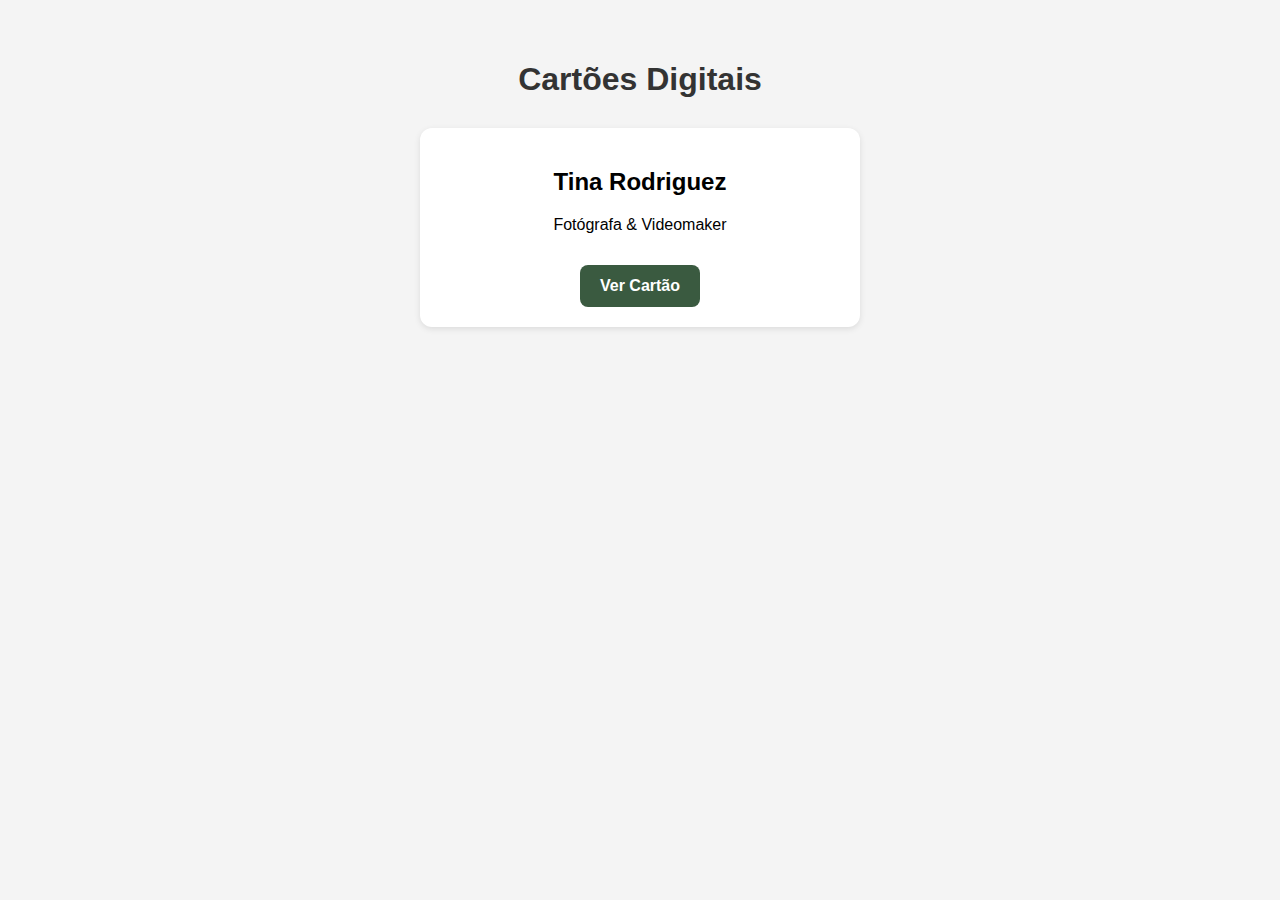
<file: index.html>
<!DOCTYPE html>
<html lang="pt-BR">
<head>
    <meta charset="UTF-8">
    <title>Cartões Digitais | Hugo Viitor</title>
    <meta name="viewport" content="width=device-width, initial-scale=1.0">
    <style>
        body {
            font-family: sans-serif;
            background-color: #f4f4f4;
            margin: 0;
            padding: 40px 20px;
            text-align: center;
        }
        h1 {
            color: #333;
            margin-bottom: 30px;
        }
        .cartao {
            background-color: #ffffff;
            border-radius: 12px;
            box-shadow: 0 2px 6px rgba(0,0,0,0.1);
            margin: 15px auto;
            max-width: 400px;
            padding: 20px;
        }
        .btn {
            display: inline-block;
            margin-top: 15px;
            padding: 12px 20px;
            background-color: #3a5a40;
            color: #fff;
            text-decoration: none;
            border-radius: 8px;
            font-weight: bold;
        }
        .btn:hover {
            background-color: #588157;
        }
    </style>
</head>
<body>
    <h1>Cartões Digitais</h1>

    <div class="cartao">
        <h2>Tina Rodriguez</h2>
        <p>Fotógrafa & Videomaker</p>
        <a class="btn" href="tina-rodriguez.html" target="_blank">Ver Cartão</a>
    </div>

    <!-- Você pode duplicar os blocos abaixo para novos cartões -->
    <!--
    <div class="cartao">
        <h2>João Silva</h2>
        <p>Advogado</p>
        <a class="btn" href="joao-silva.html" target="_blank">Ver Cartão</a>
    </div>
    -->

</body>
</html>
</file>
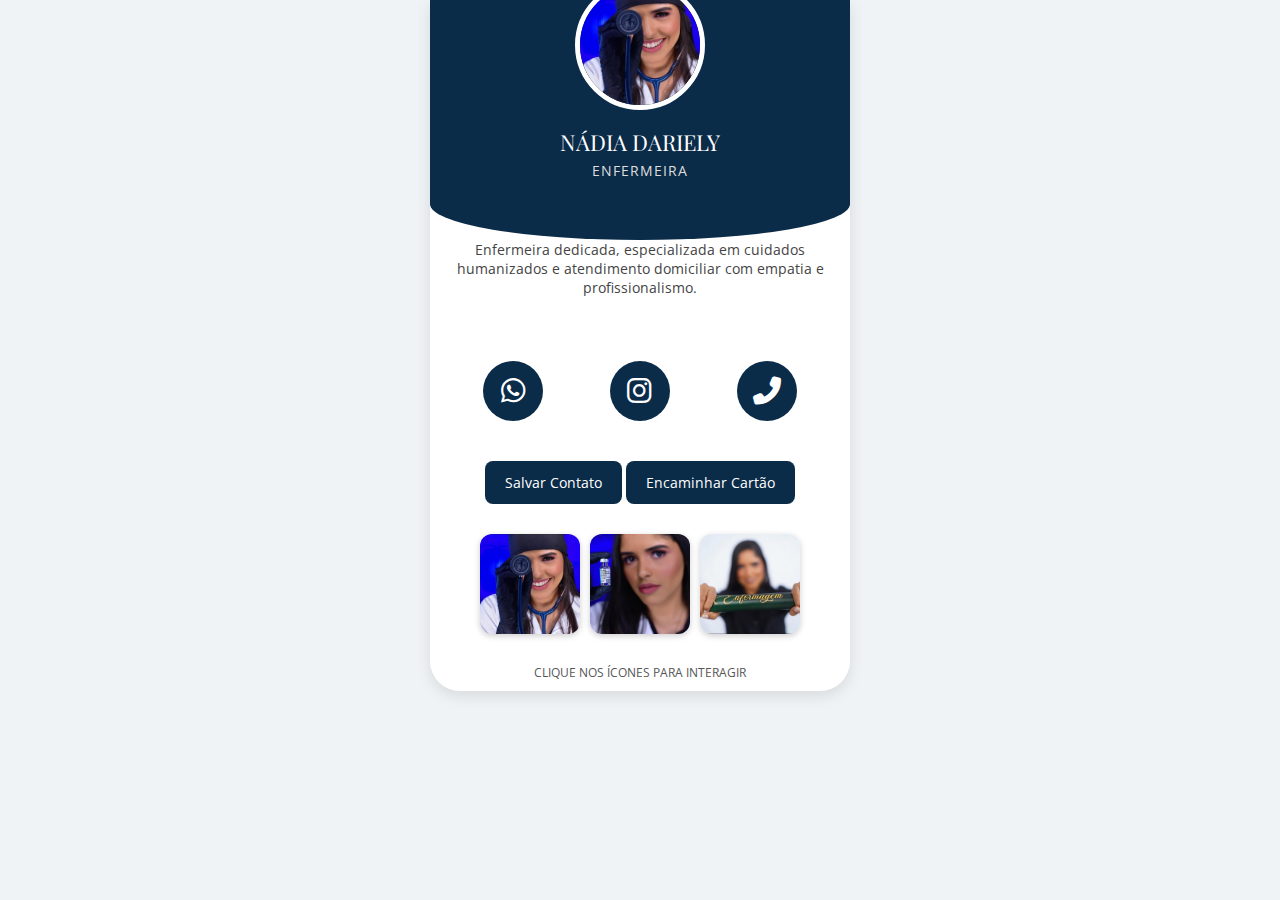
<file: nadia-dariely.html>
<!DOCTYPE html>
<html lang="pt-BR">
<head>
    <meta charset="UTF-8">
    <title>Nádia Dariely | Enfermeira</title>
    <meta name="viewport" content="width=device-width, initial-scale=1.0">
    <link href="https://fonts.googleapis.com/css2?family=Playfair+Display:wght@600&family=Open+Sans&display=swap" rel="stylesheet">
    <link rel="stylesheet" href="https://cdnjs.cloudflare.com/ajax/libs/font-awesome/6.5.0/css/all.min.css">
    <style>
        body {
            margin: 0;
            background-color: #f0f3f5;
            font-family: 'Open Sans', sans-serif;
            display: flex;
            justify-content: center;
        }
        .card {
            text-align: center;
            width: 100%;
            max-width: 420px;
            background-color: white;
            border-radius: 0 0 30px 30px;
            overflow: hidden;
            box-shadow: 0 5px 15px rgba(0,0,0,0.1);
        }
        .header {
            background-color: #0b2c49;
            padding: 40px 20px 60px;
            border-bottom-left-radius: 100% 30%;
            border-bottom-right-radius: 100% 30%;
            color: white;
            position: relative;
        }
        .profile-img {
            width: 120px;
            height: 120px;
            object-fit: cover;
            border-radius: 50%;
            border: 5px solid white;
            margin-top: -60px;
        }
        .name {
            font-family: 'Playfair Display', serif;
            font-size: 22px;
            margin: 12px 0 4px;
        }
        .title {
            font-size: 14px;
            color: #ddd;
            letter-spacing: 1px;
        }
        .bio {
            font-size: 14px;
            color: #444;
            padding: 20px;
            margin-top: -20px;
        }
        .icons {
            display: flex;
            justify-content: space-around;
            flex-wrap: wrap;
            padding: 20px;
        }
        .icon-btn {
            background-color: #0b2c49;
            color: white;
            border: none;
            border-radius: 50%;
            width: 60px;
            height: 60px;
            display: flex;
            align-items: center;
            justify-content: center;
            font-size: 28px;
            margin: 10px;
            text-decoration: none;
            transition: 0.3s;
        }
        .icon-btn:hover {
            background-color: #17466e;
        }
        .btn-block {
            margin: 10px auto;
            background-color: #0b2c49;
            color: white;
            border: none;
            padding: 12px 20px;
            font-size: 14px;
            border-radius: 8px;
            text-decoration: none;
            display: inline-block;
        }
        .btn-block:hover {
            background-color: #17466e;
        }
        .galeria {
            padding: 20px;
            display: flex;
            gap: 10px;
            flex-wrap: wrap;
            justify-content: center;
        }
        .galeria img {
            width: 100px;
            height: 100px;
            border-radius: 12px;
            object-fit: cover;
            box-shadow: 0 2px 6px rgba(0,0,0,0.2);
        }
        .footer {
            padding: 10px;
            font-size: 12px;
            color: #555;
        }
    </style>
</head>
<body>
    <div class="card">
        <div class="header">
            <img src="img/nadia.jpg" alt="Foto Nádia Dariely" class="profile-img">
            <div class="name">NÁDIA DARIELY</div>
            <div class="title">ENFERMEIRA</div>
        </div>

        <p class="bio">Enfermeira dedicada, especializada em cuidados humanizados e atendimento domiciliar com empatia e profissionalismo.</p>

        <div class="icons">
            <a href="https://wa.me/5582991563387" class="icon-btn" target="_blank"><i class="fab fa-whatsapp"></i></a>
            <a href="https://www.instagram.com/enfnadiadariely" class="icon-btn" target="_blank"><i class="fab fa-instagram"></i></a>
            <a href="tel:+5582991563387" class="icon-btn"><i class="fas fa-phone-alt"></i></a>
        </div>

        <a href="contatos/nadia.vcf" class="btn-block" download>Salvar Contato</a>
        <a href="https://wa.me/?text=https://hugoviitor2.github.io/cartoes2/nadia-dariely.html" class="btn-block" target="_blank">Encaminhar Cartão</a>

        <div class="galeria">
            <img src="img/nadia1.jpg" alt="galeria 1">
            <img src="img/nadia2.jpg" alt="galeria 2">
            <img src="img/nadia3.jpg" alt="galeria 3">
        </div>

        <div class="footer">CLIQUE NOS ÍCONES PARA INTERAGIR</div>
    </div>
</body>
</html>
</file>
